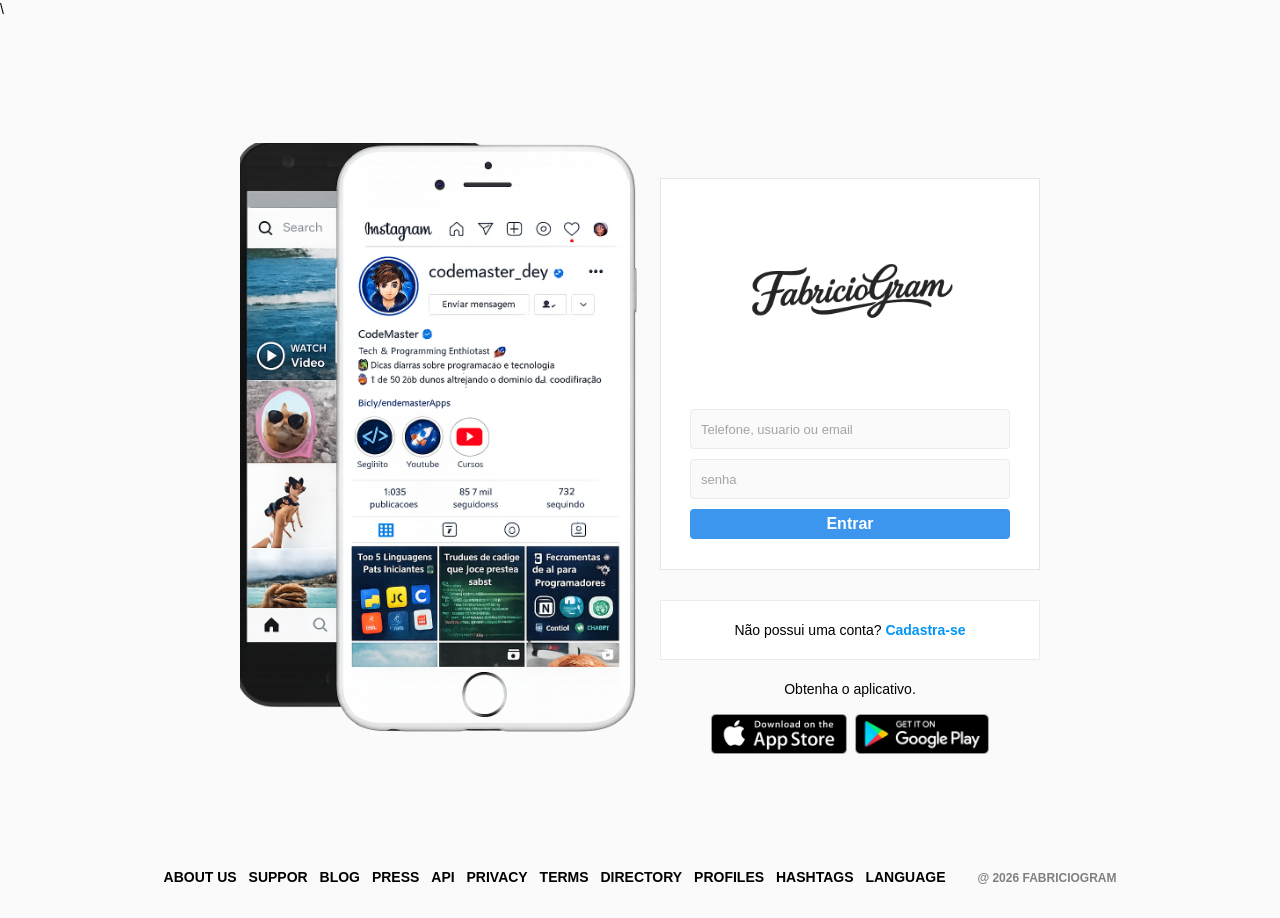
<file: index.html>
\<!DOCTYPE html>
<html lang="pt-br">
<head>
    <meta charset="UTF-8">
    <meta name="viewport" content="width=device-width, initial-scale=1.0">
    <title>Fabriciogram - Sua rede social</title>
    <link rel="stylesheet" href="style.css">
</head>
<body>
    
    <div id="wrapper">
        <!-- AREA CONTEINER -->
        <div id="conteiner">

            <!-- COLUNA DA ESQUERDA -->
            <div class="column left">
                <div class="main"></div>

            </div>

            <!-- COLUNA DA DIREITA -->
            <div class="column right">
                <div class="login-painel">
                    <div class="logo">
                        <img class="logo-img" src="Assets/fabriciogram.png" alt="Logo do Fabriciogr">
                    </div>
                    <form action="/feed/index-feed.html">
                        <input placeholder="Telefone, usuario ou email" type="text" name="username"/>
                        <input placeholder="senha" type="password" name="password"/>
                        <input type="submit" value="Entrar"/>
                    </form>
                </div>
                <div class="infobox">
                    <p>Não possui uma conta?<a href="cadastro.html"> Cadastra-se</a></p>
                </div>
                <div class="get-app-painel">
                    Obtenha o aplicativo.
                    <div class="app-buttons">
                        <a href="#">
                            <img src="Assets/appstore.png" alt="Baixe na Assets">
                        </a>
                        <a href="#">
                            <img src="Assets/googleplay.png" alt="Baixe na GooglPlay">
                        </a>
                    </div>
                </div>
            </div>
        </div>
        
        <!-- RODAPE -->
        <footer>
            <div class="footer-iner">
                <a href="#">About us</a>
                <a href="#">Suppor</a>
                <a href="#">Blog</a>
                <a href="#">Press</a>
                <a href="#">API</a>
                <a href="#">Privacy</a>
                <a href="#">Terms</a>
                <a href="#">Directory</a>
                <a href="#">Profiles</a>
                <a href="#">hashtags</a>
                <a href="#">Language</a>
                <div class="text-small">@ 2026 Fabriciogram</div>
            <div>
        </footer>



    </div>  
</body>
</file>
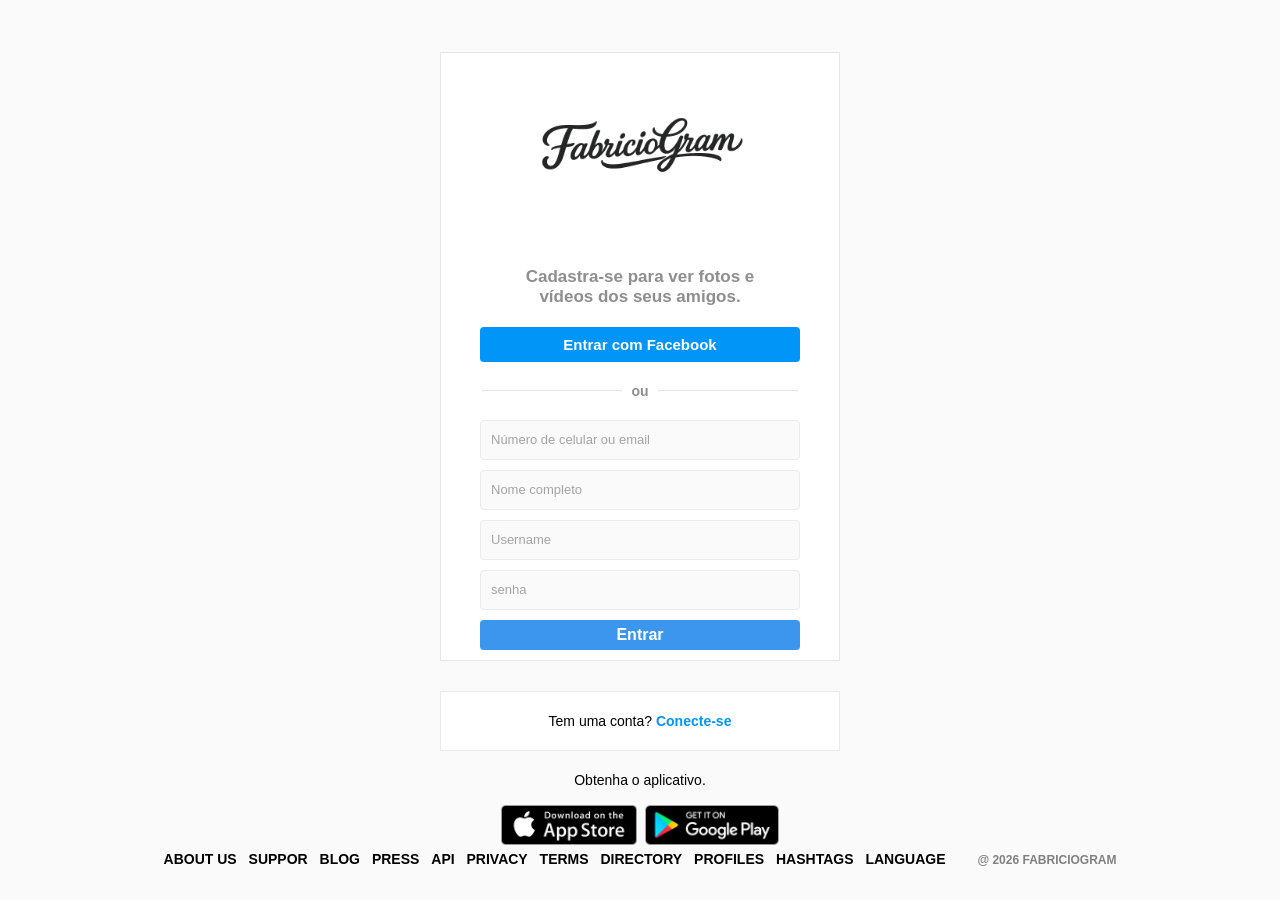
<file: cadastro.html>
<!DOCTYPE html>
<html lang="pt-br">
<head>
    <meta charset="UTF-8">
    <meta name="viewport" content="width=device-width, initial-scale=1.0">
    <title>Fabriciogram - Cadastro</title>
    <link rel="stylesheet" href="style.css">
</head>
<body>
    
    <div id="wrapper">
        <!-- AREA CONTEINER -->
        <div id="cadastro">

          

            <!-- COLUNA DA DIREITA -->
            <div class="column">
                <div class="cadastro-painel">
                    <div class="logo">
                        <img class="logo-img-cadastro" src="Assets/fabriciogram.png" alt="Logo do Fabriciogr">
                    </div>
                    <div class="message">
                        <span>Cadastra-se para ver fotos e vídeos dos seus amigos.</span>
                    </div>

                    <button class="cta-button">
                        Entrar com Facebook
                    </button>

                    <div class="Divisor">
                        <div class="line"></div>
                        <div class="divisor-tag">ou</div>
                        <div class="line"></div>

                    </div>

                    <form action="">
                        <input placeholder="Número de celular ou email" type="text" name="email"/>
                        <input placeholder="Nome completo" type="text" name="name"/>
                        <input placeholder="Username" type="text" name="username"/>
                        <input placeholder="senha" type="password" name="password"/>
                        <input type="submit" value="Entrar"/>
                    </form>

                    
                </div>
                <div class="infobox">
                    <p>Tem uma conta?<a href="index.html"> Conecte-se</a></p>
                </div>
                <div class="get-app-painel">
                    Obtenha o aplicativo.
                    <div class="app-buttons">
                        <a href="#">
                            <img src="Assets/appstore.png" alt="Baixe na Assets">
                        </a>
                        <a href="#">
                            <img src="Assets/googleplay.png" alt="Baixe na GooglPlay">
                        </a>
                    </div>
                </div>
            </div>
        </div>
        
        <!-- RODAPE -->
        <footer>
            <div class="footer-cadastro">
                <a href="#">About us</a>
                <a href="#">Suppor</a>
                <a href="#">Blog</a>
                <a href="#">Press</a>
                <a href="#">API</a>
                <a href="#">Privacy</a>
                <a href="#">Terms</a>
                <a href="#">Directory</a>
                <a href="#">Profiles</a>
                <a href="#">hashtags</a>
                <a href="#">Language</a>
                <div class="text-small">@ 2026 Fabriciogram</div>
            <div>
        </footer>



    </div>  
</body>
</html>
</file>
<file: style.css>
*{
    box-sizing: border-box;
    margin: 0;
    outline: 0;
    padding: 0;
}
a{
    text-decoration: none;
    color: var(--button-primary);
}

body{
    --background: #fafafa;
    --white: white;
    --black: black;
    --button-primary: #0095f6;
    --border-primary: #e6e6e6;
    
    background: var(--background);
    height: 100%;
    width: 100%;
    font-family: Arial, Helvetica, sans-serif;
    font-size: 14px;
    line-height: 18px;
}

#wrapper{
    height: 100vh; 
}

#conteiner{
    margin: 0 auto;
    min-height: 100%;
    width: 800px;
    display: flex;
    align-items: center;
}

.column{
    flex-grow: 1;
    width: 50%;
}

.left{
    background-image: url(./Assets/feed.png);
    background-size: 450px;
    background-repeat: no-repeat;
    background-position: center;
    height: 600px;
    margin-bottom: 50px;
}
.right{
    padding-left: 20px;

}
.login-painel{
    background-color: var(--white);
    border: 1px solid var(--border-primary);
    text-align: center;
    padding: 20px 0;
}

.logo-img{
    width: 300px;
}

form{
    display: flex;
    flex-direction: column;
    align-items: center;
    justify-content: center;
}

input[type="password"], input[type="text"]{
    background-color: rgba(250,250,250,1);
    border: 1px solid rgb(236,234,234);
    height: 40px;
    border-radius: 4px;
    margin-top: 10px;
    padding: 10px;
    font-size: 13px;
    width: 320px;
    color: black;
}
input[type="password"]::placeholder, input[type="text"]::placeholder{
    color: rgb(165,164,164);
}input[type="password"]:focus, input[type="text"]:focus{
    border: 1px solid #a1a1a1;
}
input[type="submit"]{
    width: 320px;
    margin-top: 10px;
    height: 30px;
    border: 0;
    background-color: #3c96ed;
    border-radius: 4px;
    color: var(--white);
    font-size: 16px;
    font-weight: bold;
    margin-bottom: 10px;
    cursor: pointer;
}

.infobox{
    background-color:var(--white);
    height: 60px;
    border: 1px solid rgb(236,234,234);
    margin: 30px auto 0;
    display: flex;
    justify-content: center;
    align-items: center;
}
.infobox p{
    user-select: none;
}


.infobox p a{
    font-weight: bold;
    user-select: none;
}

.get-app-painel{
    margin-top: 20px;
    text-align: center;
}

.app-buttons{
    margin-top: 16px;   
}
.app-buttons img{
    height: 40px;
    padding: 0 2px;
}

footer{
    text-align: center;
    height: 50px;
    margin-top: -50px;    
}
footer a{
    color: black;
    text-transform: uppercase;
    font-weight: bold;
    margin-right: 8px;


}
.text-small{
    font-size: 12px;
    font-weight: bold;
    color: grey;
    text-transform: uppercase;
    padding-left: 20px;
    display: inline-block;
}

/* Pagina cadastro */

#cadastro{
    margin: 0 auto;
    min-height: 100% ;
    max-width: 400px;
    display: flex;
    align-items: center;
}

.message{
    margin: 10px 70px;
    padding-top: 0px;
}

.message span{
    text-align: center;
    font-size: 17px;
    font-weight: bold;
    line-height: 20px;
    color: #8e8e8e;
}

.cta-button{
    width: 320px;
    margin: 10px 0;
    height: 35px;
    background-color: #0095f6;
    color: var(--white);
    border: 0;
    border-radius: 4px;
    font-size: 15px;
    cursor: pointer;
    font-weight: bold;
}

/* Divisor */

.Divisor{
    display: flex;
    justify-content: center;
    align-items: center;
    margin: 10px 0;
}

.line {
    height: 1px;
    width: 35%;
    background-color: #e6e6e6;
}

.divisor-tag{
    font-weight: bold;
    margin: 0 2.5%;
    color: #8e8e8e;
}

.cadastro-painel{
    background-color: var(--white);
    border: 1px solid #e6e6e6;
    text-align: center;
    padding: 0 0;
}

.logo-img-cadastro{
    height: 200px;
}


/* responsividade */

@media (max-width:850px){
    .left{
        display: none;
    }

    #conteiner{
        width: 70%;
    }
    
    .right{
        padding-left: 0;
    }

}

@media (max-width: 560px){

    #conteiner{
        width: 90%;
    }

    #cadastro{
        width: 90%;
    }
    .logo-img-cadastro{
        height: 100px;
    }
    input[type="password"], input[type="text"], input[type= 'submit']{
        width: 85%;
    }    
    .cta-button{
        width: 85%;
    }
    .message{
        margin: 10px 25px;
    }
}
</file>
